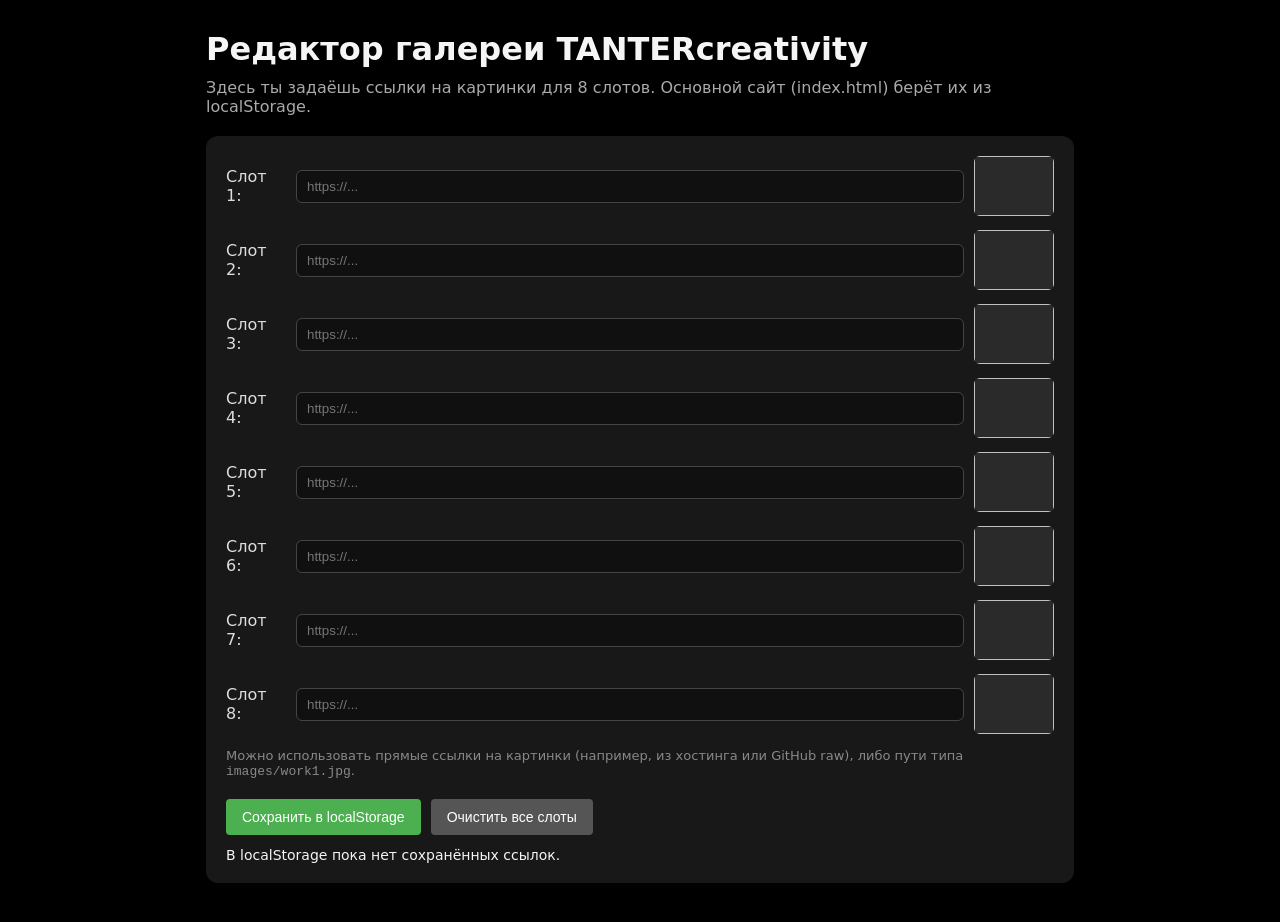
<file: editor.html>
<!DOCTYPE html>
<html lang="ru">
<head>
  <meta charset="UTF-8">
  <title>TANTERcreativity — редактор галереи</title>
  <meta name="viewport" content="width=device-width, initial-scale=1.0">

  <style>
    * {
      box-sizing: border-box;
    }

    body {
      margin: 0;
      font-family: system-ui, -apple-system, BlinkMacSystemFont, "Segoe UI", sans-serif;
      color: #f5f5f5;
      background: #000000;
    }

    .wrapper {
      max-width: 900px;
      margin: 0 auto;
      padding: 30px 16px 40px;
    }

    h1 {
      margin-top: 0;
      margin-bottom: 10px;
    }

    p {
      margin-top: 0;
      color: #aaaaaa;
    }

    .card {
      background: #181818;
      border-radius: 12px;
      padding: 20px;
      margin-top: 20px;
    }

    .slot-row {
      display: flex;
      flex-wrap: wrap;
      align-items: center;
      gap: 10px;
      margin-bottom: 14px;
    }

    .slot-row label {
      width: 60px;
      min-width: 60px;
      color: #dddddd;
    }

    .slot-row input[type="text"] {
      flex: 1;
      min-width: 200px;
      padding: 8px 10px;
      border-radius: 6px;
      border: 1px solid #444;
      background: #101010;
      color: #f5f5f5;
    }

    .preview-img {
      width: 80px;
      height: 60px;
      border-radius: 6px;
      object-fit: cover;
      background: #2a2a2a;
    }

    .buttons {
      margin-top: 20px;
      display: flex;
      flex-wrap: wrap;
      gap: 10px;
    }

    button {
      background: #4caf50;
      color: white;
      border: none;
      padding: 10px 16px;
      border-radius: 4px;
      cursor: pointer;
      font-size: 14px;
    }

    button:hover {
      background: #45a049;
    }

    .secondary {
      background: #555;
    }

    .secondary:hover {
      background: #666;
    }

    .note {
      font-size: 13px;
      color: #888;
      margin-top: 6px;
    }

    .status {
      margin-top: 12px;
      font-size: 14px;
    }

    .status.ok {
      color: #7ed957;
    }

    .status.error {
      color: #ff6b6b;
    }
  </style>
</head>
<body>
  <div class="wrapper">
    <h1>Редактор галереи TANTERcreativity</h1>
    <p>Здесь ты задаёшь ссылки на картинки для 8 слотов. Основной сайт (index.html) берёт их из localStorage.</p>

    <div class="card">
      <form id="galleryForm">
        <!-- 8 строк для слотов -->
        <div class="slot-row">
          <label for="slot1">Слот 1:</label>
          <input type="text" id="slot1" name="slot1" placeholder="https://...">
          <img class="preview-img" id="preview1" alt="">
        </div>

        <div class="slot-row">
          <label for="slot2">Слот 2:</label>
          <input type="text" id="slot2" name="slot2" placeholder="https://...">
          <img class="preview-img" id="preview2" alt="">
        </div>

        <div class="slot-row">
          <label for="slot3">Слот 3:</label>
          <input type="text" id="slot3" name="slot3" placeholder="https://...">
          <img class="preview-img" id="preview3" alt="">
        </div>

        <div class="slot-row">
          <label for="slot4">Слот 4:</label>
          <input type="text" id="slot4" name="slot4" placeholder="https://...">
          <img class="preview-img" id="preview4" alt="">
        </div>

        <div class="slot-row">
          <label for="slot5">Слот 5:</label>
          <input type="text" id="slot5" name="slot5" placeholder="https://...">
          <img class="preview-img" id="preview5" alt="">
        </div>

        <div class="slot-row">
          <label for="slot6">Слот 6:</label>
          <input type="text" id="slot6" name="slot6" placeholder="https://...">
          <img class="preview-img" id="preview6" alt="">
        </div>

        <div class="slot-row">
          <label for="slot7">Слот 7:</label>
          <input type="text" id="slot7" name="slot7" placeholder="https://...">
          <img class="preview-img" id="preview7" alt="">
        </div>

        <div class="slot-row">
          <label for="slot8">Слот 8:</label>
          <input type="text" id="slot8" name="slot8" placeholder="https://...">
          <img class="preview-img" id="preview8" alt="">
        </div>

        <div class="note">
          Можно использовать прямые ссылки на картинки (например, из хостинга или GitHub raw), либо пути типа <code>images/work1.jpg</code>.
        </div>

        <div class="buttons">
          <button type="button" id="saveBtn">Сохранить в localStorage</button>
          <button type="button" class="secondary" id="clearBtn">Очистить все слоты</button>
        </div>

        <div id="status" class="status"></div>
      </form>
    </div>
  </div>

  <script>
    const STORAGE_KEY = 'tanter_gallery_urls';

    const form = document.getElementById('galleryForm');
    const saveBtn = document.getElementById('saveBtn');
    const clearBtn = document.getElementById('clearBtn');
    const statusEl = document.getElementById('status');

    const inputs = [];
    const previews = [];

    for (let i = 1; i <= 8; i++) {
      inputs[i] = document.getElementById('slot' + i);
      previews[i] = document.getElementById('preview' + i);
    }

    function updatePreviews() {
      for (let i = 1; i <= 8; i++) {
        const url = inputs[i].value.trim();
        if (url) {
          previews[i].src = url;
        } else {
          previews[i].src = '';
        }
      }
    }

    function loadFromStorage() {
      const json = localStorage.getItem(STORAGE_KEY);
      if (!json) {
        statusEl.textContent = 'В localStorage пока нет сохранённых ссылок.';
        statusEl.className = 'status';
        return;
      }

      try {
        const urls = JSON.parse(json);
        for (let i = 0; i < 8; i++) {
          const value = urls[i] || '';
          inputs[i + 1].value = value;
        }
        updatePreviews();
        statusEl.textContent = 'Данные загружены из localStorage.';
        statusEl.className = 'status ok';
      } catch (e) {
        console.error('Ошибка JSON при чтении localStorage', e);
        statusEl.textContent = 'Ошибка чтения данных из localStorage.';
        statusEl.className = 'status error';
      }
    }

    function saveToStorage() {
      const urls = [];
      for (let i = 1; i <= 8; i++) {
        urls.push(inputs[i].value.trim());
      }

      try {
        localStorage.setItem(STORAGE_KEY, JSON.stringify(urls));
        updatePreviews();
        statusEl.textContent = 'Ссылки сохранены в localStorage. Обнови основной сайт, чтобы увидеть изменения.';
        statusEl.className = 'status ok';
      } catch (e) {
        console.error('Ошибка записи в localStorage', e);
        statusEl.textContent = 'Не удалось сохранить в localStorage.';
        statusEl.className = 'status error';
      }
    }

    function clearAll() {
      for (let i = 1; i <= 8; i++) {
        inputs[i].value = '';
      }
      updatePreviews();
      localStorage.removeItem(STORAGE_KEY);
      statusEl.textContent = 'Все слоты очищены, запись в localStorage удалена.';
      statusEl.className = 'status';
    }

    saveBtn.addEventListener('click', saveToStorage);
    clearBtn.addEventListener('click', clearAll);

    for (let i = 1; i <= 8; i++) {
      inputs[i].addEventListener('input', updatePreviews);
    }

    loadFromStorage();
  </script>
</body>
</html>
</file>
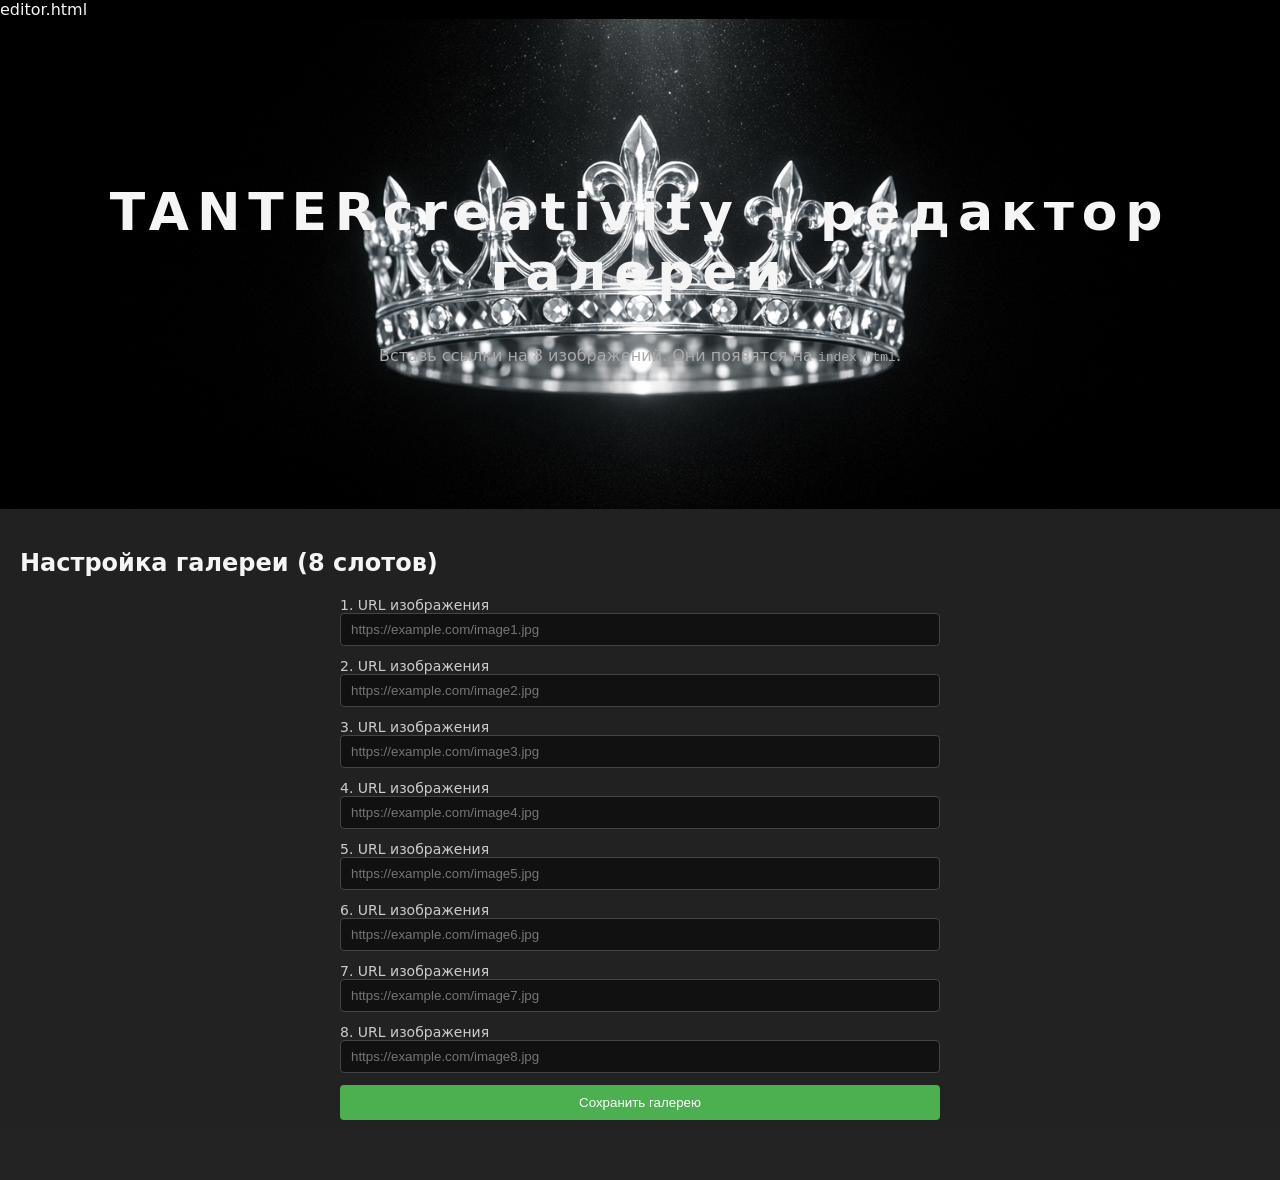
<file: editor1.html>
editor.html
<!DOCTYPE html>
<html lang="ru">
<head>
  <meta charset="UTF-8">
  <title>TANTERcreativity · редактор галереи</title>
  <meta name="viewport" content="width=device-width, initial-scale=1.0">
  <link rel="stylesheet" href="style.css">
</head>
<body>
  <div class="hero">
    <h1>TANTERcreativity · редактор галереи</h1>
    <p>Вставь ссылки на 8 изображений. Они появятся на <code>index.html</code>.</p>
  </div>

  <main>
    <section class="section dark-2">
      <h2>Настройка галереи (8 слотов)</h2>

      <form class="editor-form" id="galleryForm">
        <label>
          1. URL изображения
          <input type="text" name="img1" placeholder="https://example.com/image1.jpg">
        </label>
        <label>
          2. URL изображения
          <input type="text" name="img2" placeholder="https://example.com/image2.jpg">
        </label>
        <label>
          3. URL изображения
          <input type="text" name="img3" placeholder="https://example.com/image3.jpg">
        </label>
        <label>
          4. URL изображения
          <input type="text" name="img4" placeholder="https://example.com/image4.jpg">
        </label>
        <label>
          5. URL изображения
          <input type="text" name="img5" placeholder="https://example.com/image5.jpg">
        </label>
        <label>
          6. URL изображения
          <input type="text" name="img6" placeholder="https://example.com/image6.jpg">
        </label>
        <label>
          7. URL изображения
          <input type="text" name="img7" placeholder="https://example.com/image7.jpg">
        </label>
        <label>
          8. URL изображения
          <input type="text" name="img8" placeholder="https://example.com/image8.jpg">
        </label>

        <button type="submit">Сохранить галерею</button>
      </form>
    </section>
  </main>

  <script src="editor.js"></script>
</body>
</html>
</file>
<file: style.css>
style.css
* {
  box-sizing: border-box;
}

body {
  margin: 0;
  font-family: system-ui, -apple-system, BlinkMacSystemFont, "Segoe UI", sans-serif;
  color: #f5f5f5;
  background: #000000;
}

/* Шапка */
.hero {
  min-height: 50vh;
  background: #000000;
  display: flex;
  flex-direction: column;
  justify-content: center;
  align-items: center;
  text-align: center;
}

.hero h1 {
  font-size: 52px;
  letter-spacing: 0.15em;
}

.hero p {
  margin-top: 10px;
  color: #aaaaaa;
}

/* Фон ниже — темный градиент */
main {
  background: linear-gradient(to bottom, #101010 0%, #1b1b1b 50%, #252525 100%);
}

.section {
  padding: 40px 20px;
}

.section h2 {
  margin-top: 0;
}

.dark-1 {
  background: rgba(20, 20, 20, 0.9);
}

.dark-2 {
  background: rgba(35, 35, 35, 0.9);
}

/* Галерея 8 картинок */
.gallery {
  margin-top: 20px;
  display: grid;
  grid-template-columns: repeat(4, minmax(120px, 1fr));
  gap: 16px;
}

.gallery img {
  width: 100%;
  aspect-ratio: 4 / 3;
  display: block;
  border-radius: 8px;
  object-fit: cover;
  background: #2a2a2a;
}

/* Кнопки */
button {
  background: #4caf50;
  color: white;
  border: none;
  padding: 10px 16px;
  border-radius: 4px;
  cursor: pointer;
}

button:hover {
  background: #45a049;
}

/* Форма редактора */
.editor-form {
  max-width: 600px;
  margin: 20px auto;
  display: grid;
  grid-template-columns: 1fr;
  gap: 12px;
}

.editor-form label {
  font-size: 14px;
  color: #cccccc;
}

.editor-form input[type="text"] {
  width: 100%;
  padding: 8px 10px;
  border-radius: 4px;
  border: 1px solid #444;
  background: #111;
  color: #f5f5f5;
}

.editor-form button {
  width: 100%;
}
.hero {
  min-height: 50vh;
  background: url("images/hero.jpg") center/cover no-repeat #000000;
  display: flex;
  flex-direction: column;
  justify-content: center;
  align-items: center;
  text-align: center;
  padding: 20px;
}

/* НОВОЕ: карточка под текст */
.hero-content {
  background: rgba(0, 0, 0, 0.6); /* тёмный полупрозрачный фон */
  padding: 20px 30px;
  border-radius: 16px;            /* круглые края */
  max-width: 90%;
}
</file>
